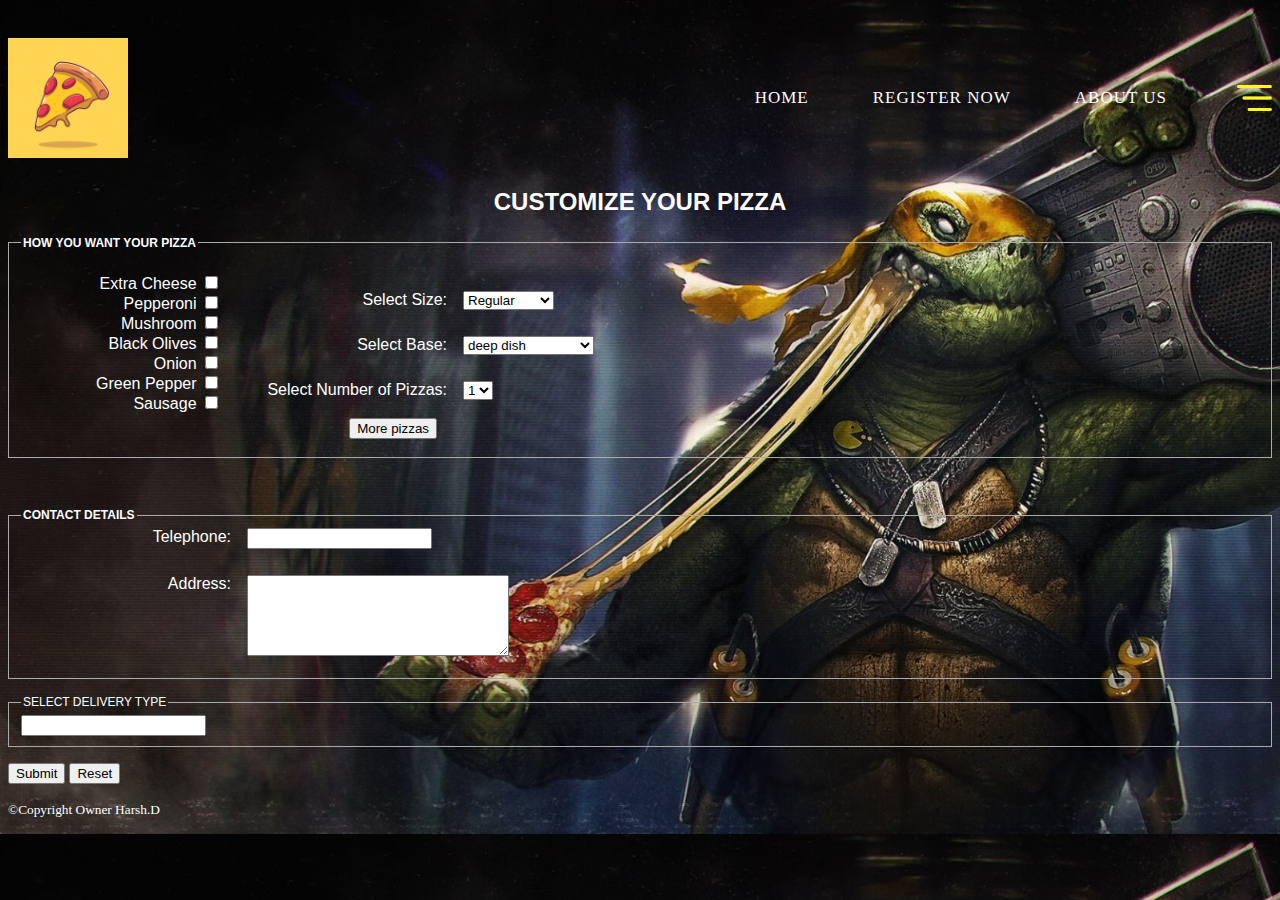
<file: Customizeorder.html>
<!DOCTYPE html>
<html>

<head>
  <meta charset="utf-8">
  <meta name="viewport" content="width=device-width">
  <title>
    Customize Pizza
  </title>
  <link rel="Stylesheet" href="/style5.css">
  <link rel="icon" href="/images/title-icon.png">
</head>

<body>
  <div class="container">
    <nav>
      <img src="/images/pizza-icon.jpg" class="logo">
      <ul>

        <li><a href="/index.html">HOME</a></li>
        <li><a href="/register.html" target="_blank">REGISTER NOW</a></li>
        <li><a href="/index.html">ABOUT US</a></li>
      </ul>
      <img src="images/menu.png" class="menu-icon">
    </nav>
  </div>
  <main>
    <div class="form">
      <center>
        <h2>CUSTOMIZE YOUR PIZZA</h2>
      </center>
      <form action="/orderconfirmed.html" autocomplete="on" method="get">
        <input type="hidden" name="form_sent" value="1" />
        <fieldset>
          <legend><b>How you want your Pizza</b></legend>
          <br>
          <div class="topings">
            <lable for="EC">Extra Cheese</lable>
            <input type="checkbox" id="EC" name="EC">
            <br>
            <lable for="PP">Pepperoni</lable>
            <input type="checkbox" id="PP" name="PP" value="PP">
            <br>
            <lable for="MU">Mushroom</lable>
            <input type="checkbox" id="MU" name="MU" value="Mushroom"><br>
            <lable for="BC">Black Olives</lable>
            <input type="checkbox" id="BC" name="BC" value="Black Olives"><br>
            <lable for="ON">Onion</lable>
            <input type="checkbox" id="ON" name="ON" value="Onion"><br>
            <lable for="GP">Green Pepper</lable>
            <input type="checkbox" id="GP" name="GP" value="Green Pepper"><br>
            <lable for="SA">Sausage</lable>
            <input type="checkbox" id="SA" name="SA" value="Sausage"><br>
          </div>
          <br>
          <div>
            <label for="size">Select Size:</label>
            <select id="size" name="size">
              <option value="R">Regular</option>
              <option value="M">Medium</option>
              <option value="L">Large</option>
              <option value="XL">Extra Large</option>
            </select>
          </div>
          <br>
          <div class="base">
            <label for="base"> Select Base: </label>
            <select id="base" name="base">
              <option value="thin" selected>deep dish</option>
              <option value="NH">New Hand Tossed</option>
              <option value="CB">Cheese Brust</option>
              <option value="FPP">Fresh Pan Pizza</option>
            </select>
          </div>
          <br>
          <div>
            <label for="nopizzas"> Select Number of Pizzas: </label>
            <select id="noofpizza" name="noofpizza">
              <option value="One" selected>1</option>
              <option value="Tow">2</option>
              <option value="Three">3</option>
              <option value="Four">4</option>
              <option value="Five">5</option>
              <option value="Six">6</option>
              <option value="Seven">7</option>
            </select>
            <br>
            <br>
            <div class="button">
              <button type="button" onclick="alert('Sorry your nearby center does not provide this services')">More
                pizzas</button>
            </div>
          </div>
          <br>
        </fieldset>
    </div>
    <br>
    <fieldset>
      <legend><b>Contact Details</b></legend>
      <div>
        <label for="telephone">Telephone:</label>
        <input type="tel" id="telephone" name="telephone" maxlength="14" required />
      </div>
      <br>
      <div>
        <label for="address">Address:</label>
        <textarea id="address" name="message" rows="5" cols="30" maxlenght="70" required>
          </textarea>
      </div>
    </fieldset>
    <div>
      <fieldset>
        <legend>Select Delivery Type</legend>
        <input list="yes_or_no" name="yes_or_no">
        <datalist id="yes_or_no">
          <option value="Delivery">
          <option value="Takeout">
        </datalist>
      </fieldset>
    </div>
    <input type="submit" id="Submit" name="Submit">
    <input type="reset" id="Reset" name="Reset">
    </div>


    </form>
  </main>
  <footer>
    <p><small>©Copyright Owner Harsh.D</small></p>
  </footer>
</body>

</html>
</file>
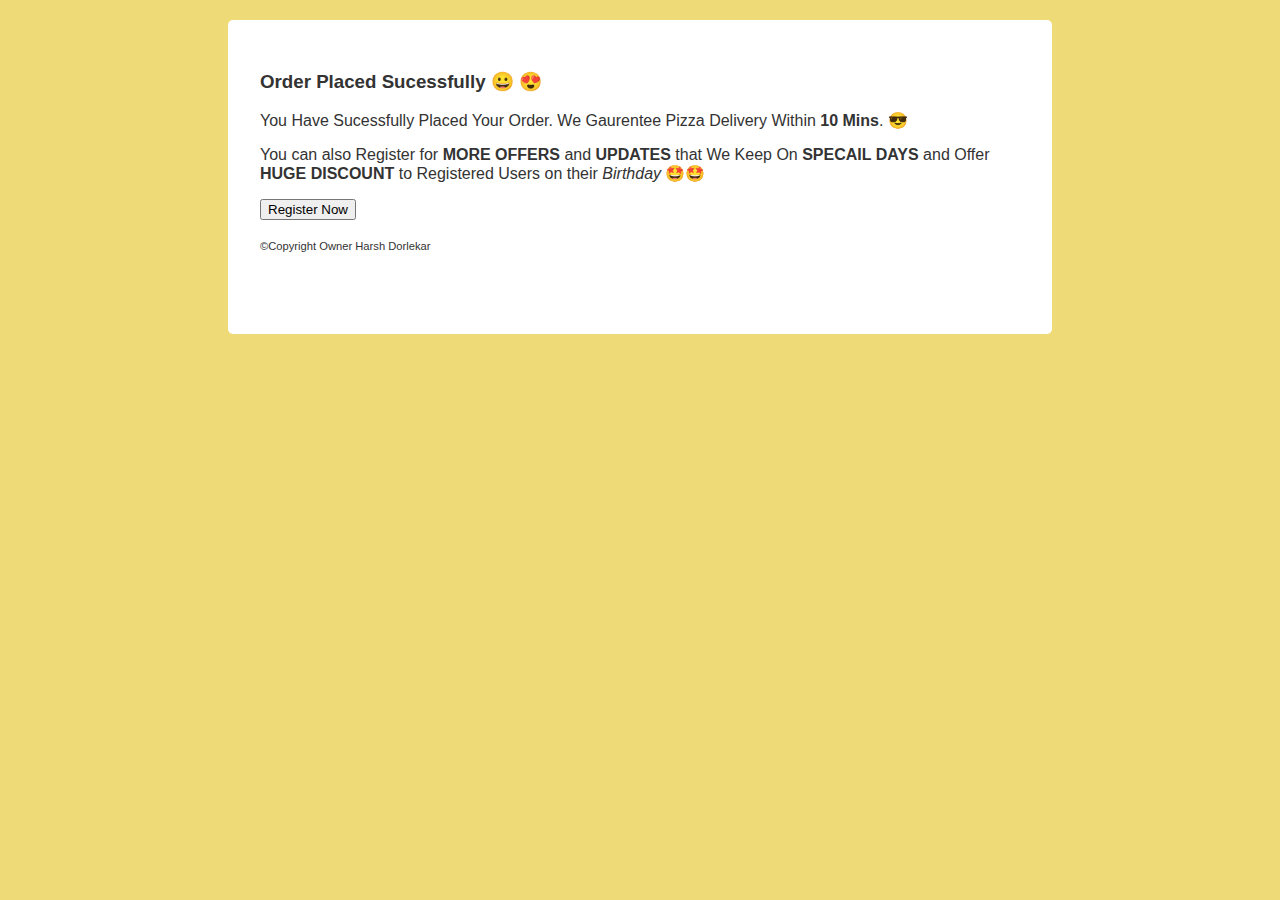
<file: orderconfirmed.html>
<!DOCTYPE html>
<html lang="en">

<head>
  <meta charset="utf-8">
  <meta name="viewport" content="width=device-width">
  <title>
    Order Confirmed
  </title>
  <link rel="stylesheet" href="/style4.css" type="text/css" />
  <link rel="icon" href="/images/title-icon.png">
</head>
<body>
    <main>			
				<h3>Order Placed Sucessfully &#128512; &#128525;</h3>
    <p>You Have Sucessfully Placed Your Order. We Gaurentee Pizza Delivery Within<b> 10 Mins</b>. &#128526;</p>
    <p>You can also Register for <b>MORE OFFERS</b> and <b> UPDATES </b>that We Keep On <b>SPECAIL DAYS</b> and Offer <b>HUGE DISCOUNT</b> to Registered Users on their <i>Birthday </i>&#129321;&#129321;</p>


      <?php
$basee=$_GET["base"];
if($basee=="thin"){
  $basee=22*0.18+22;
}else if($basee=="NH");{
  $basee=20;
}

echo("You have slected".$basee);







$delvi=$_GET["yes_or_no"];
if($delvi=="Delivery"){
  $delvi=7;
}else if($delvi=="Takeout"){
  $delvi=0;
}

echo("If you have selcted Delivery option please pay ".$delvi);

?>


      <div class="button">
            <a href="/register.html">
              <input type="button" value="Register Now">
            </a>
      </div>
      
        <footer>
            <p><small>©Copyright Owner Harsh Dorlekar</small></p>
        </footer>
	</body>
</html>
</file>
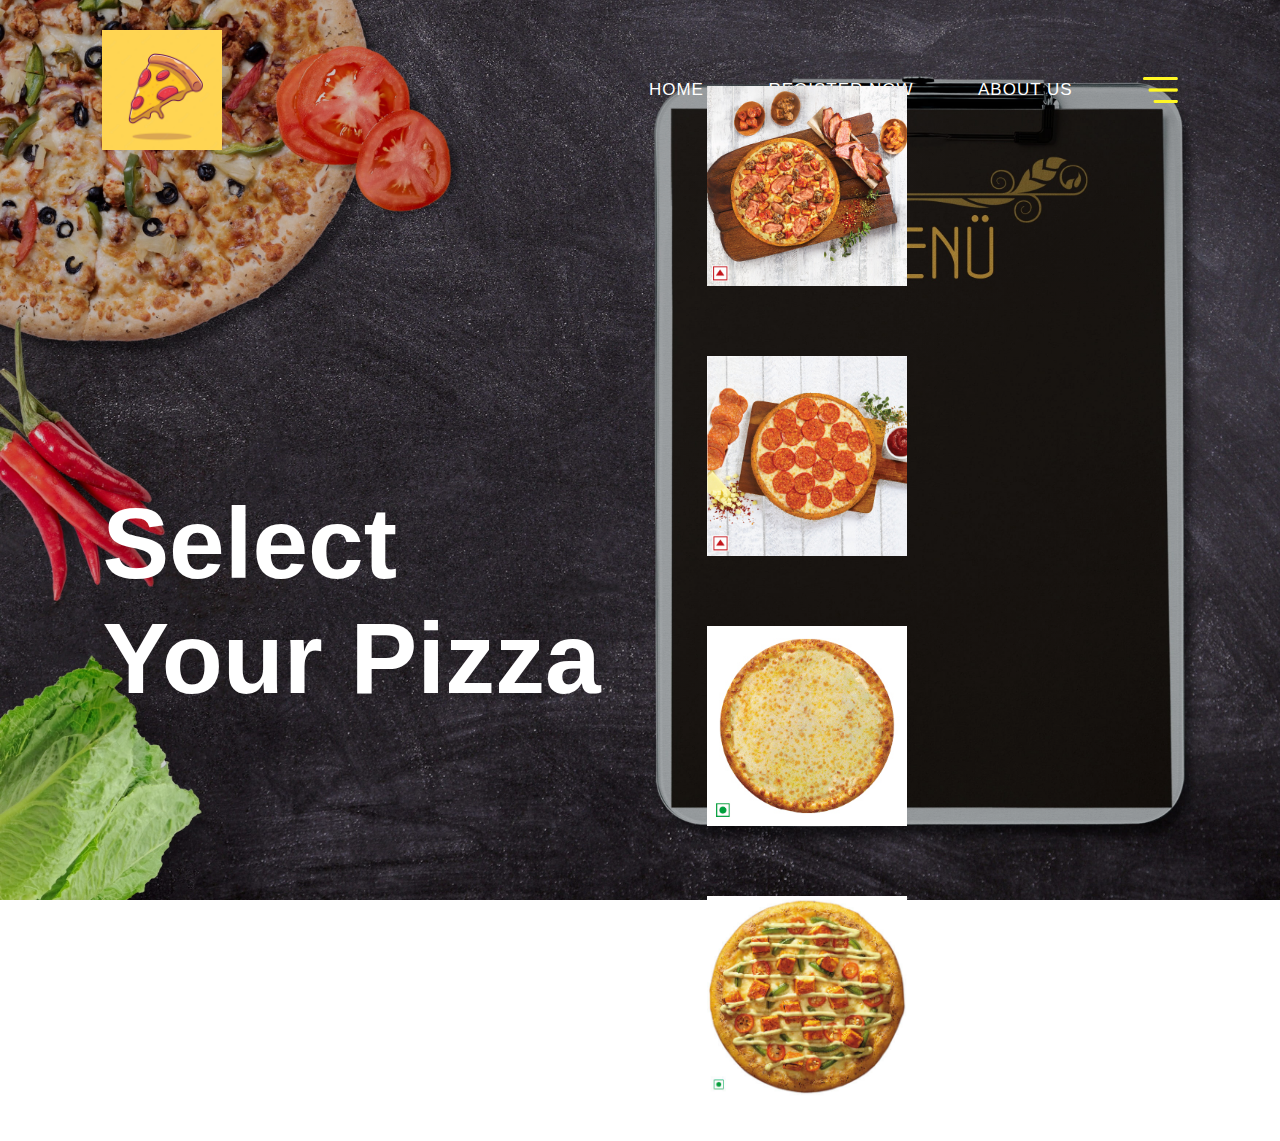
<file: Ordernow.html>
<!DOCTYPE html>

<head>
  <title>
    Select your Pizza
  </title>
  <link rel="icon" href="/images/title-icon.png">
  <link rel="stylesheet" href="/style3.css">
  <link href="https://fonts.googleapis.com/css2?family=Roboto:wght@400;700&display=swap">
</head>

<body>
  <main>
    <div class="container">
      <nav>
        <img src="/images/pizza-icon.jpg" class="logo">
        <ul>

          <li><a href="/index.html">HOME</a></li>
          <li><a href="/register.html" target="_blank">REGISTER NOW</a></li>
          <li><a href="/index.html">ABOUT US</a></li>
        </ul>
        <img src="images/menu.png" class="menu-icon">
      </nav>

      <div class="row">
        <div class="col">
          <h1>Select Your Pizza</h1>
        </div>
        <div class="col">
          <div class="image image1">
            <a target="_blank" href="/Customizeorder.html" >
            <img src="/images/Chicken Dominator pizza.png" alt="Chicken Dominator Pizza" width="200" height="200">
            </a>
          </div>
          <div class="image image2">
            <a target="_blank" href="/Customizeorder.html">
              <img src="/images/CHICKEN PAPARONI PIZZA.png" alt="Chicken Paparoni Pizza" width="200" height="200">
            </a>
          </div>
          <div class="image image3">
            <a target="_blank" href="/Customizeorder.html">
              <img src="/images/Margherit.jpg" alt="Margherit Pizza" width="200" height="200">
            </a>
          </div>
          <div class="image image4">
            <a target="_blank" href="/Customizeorder.html">
              <img src="/images/IndianTandooriPaneer.jpg" alt="Indian Tandoori Paneer Pizza" width="200" height="200">
            </a>
          </div>
        </div>
      </div>
    </div>
  </main>
</body>

</html>
</file>
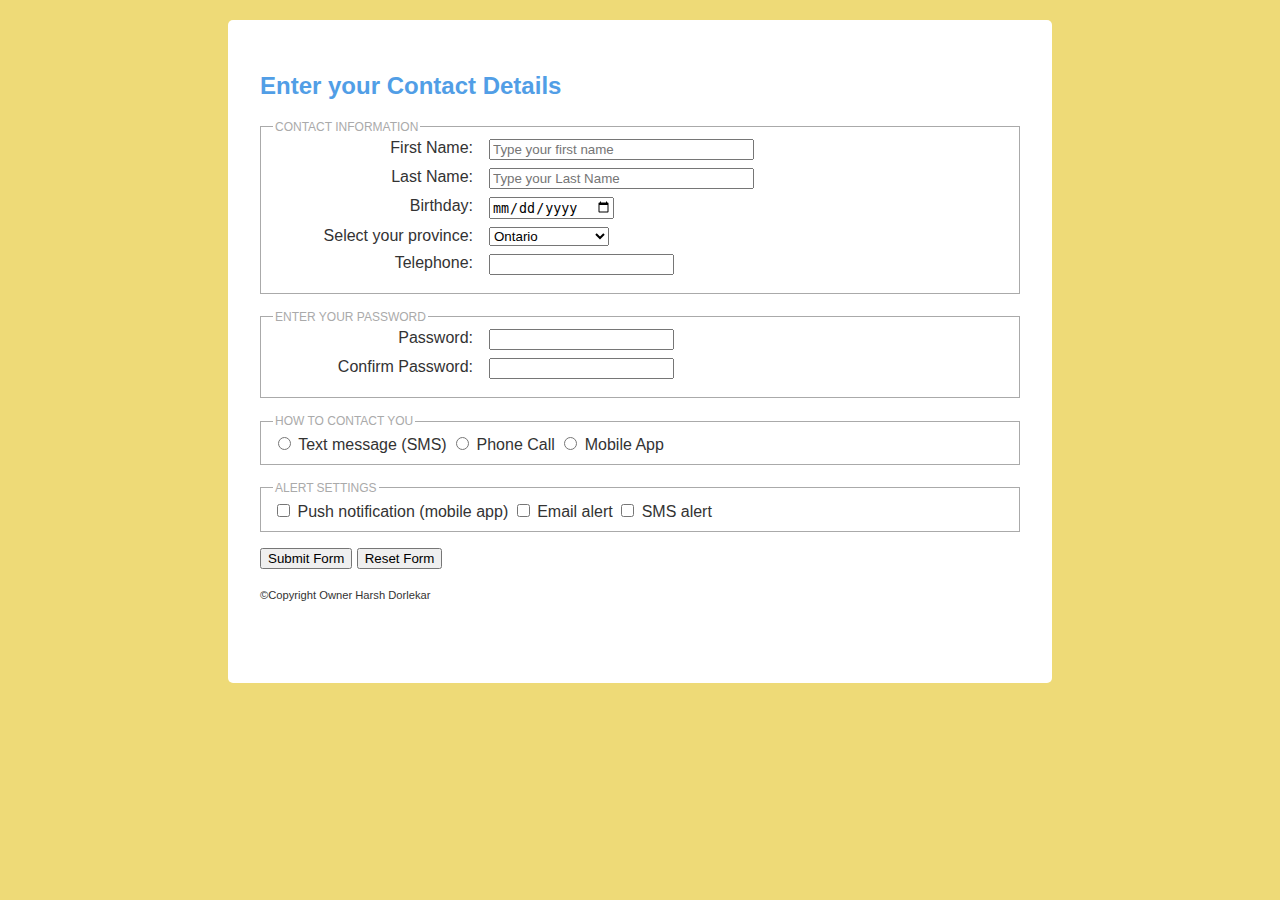
<file: register.html>
<!DOCTYPE html>
<html lang="en">

<head>
  <meta charset="utf-8">
  <meta name="viewport" content="width=device-width">
  <title>
    Register
  </title>
  <link rel="stylesheet" href="/style4.css" type="text/css" />
  <link rel="icon" href="/images/title-icon.png">
</head>

<body>
  <main>
    <h2>Enter your Contact Details </h2>
    <form id="contact_info" action="/registercomplete.html" method="post" />
    <input type="hidden" name="form_sent" value="1" />
    <fieldset>
      <legend>Contact Information</legend>
      <div>
        <label for="fName">First Name:</label>
        <input type="text" id="fName" name="first" size="30" maxlength="50" placeholder="Type your first name"
          required />
      </div>
      <div>
        <label for="lName">Last Name:</label>
        <input type="text" id="lName" name="last" size="30" maxlength="50" placeholder="Type your Last Name" required />
      </div>
      <div>
        <label for="birthday">Birthday:</label>
        <input type="date" id="birthday" name="birthday">
      </div>
      <div>
        <label for="province"> Select your province: </label>
        <select id="province" name="province">
          <option value="ON" selected>Ontario</option>
          <option value="AB">Alberta</option>
          <option value="BC">British Columbai</option>
          <option value="SK">Sasketchawan</option>
        </select>
      </div>
      <div>
        <label for="telephone">Telephone:</label>
        <input type="tel" id="telephone" name="telephone" maxlength="14" />
      </div>
      <div>

      </div>
    </fieldset>
    <fieldset>
      <legend>Enter your password</legend>
      <div>
        <label for="password">Password:</label>
        <input type="password" id="password" name="password" required />
      </div>
      <div>
        <label for="password">Confirm Password:</label>
        <input type="password" id="cpassword" name="cpassword" required />
      </div>

    </fieldset>
    <fieldset>
      <legend>
        </leg>How to contact You</legend>
      <input type="radio" name="hcy" id="sms" value="sms" />
      <label for="sms">Text message (SMS)</label>
      <input type="radio" name="hcy" id="phone" value="phone" />
      <label for="call">Phone Call</label>
      <input type="radio" name="hcy" id="mobile app" value="mobile app" />
      <label for="mobile app">Mobile App</label>
    </fieldset>
    <fieldset>
      <legend>Alert Settings</legend>
      <input type="checkbox" name="alert[]" id="alert1" value="push" />
      <label for="alert1">Push notification (mobile app)</label>
      <input type="checkbox" name="alert[]" id="alert2" value="email" />
      <label for="alert2">Email alert</label>
      <input type="checkbox" name="alert[]" id="alert3" value="SMS alert" />
      <label for="alert3">SMS alert</label>
    </fieldset>

    </fieldset>
    <input type="submit" value="Submit Form" />
    <input type="reset" value="Reset Form" />

    </form>
  </main>
  <footer>
    <p><small>©Copyright Owner Harsh Dorlekar</small></p>
  </footer>
</body>

</html>
</file>
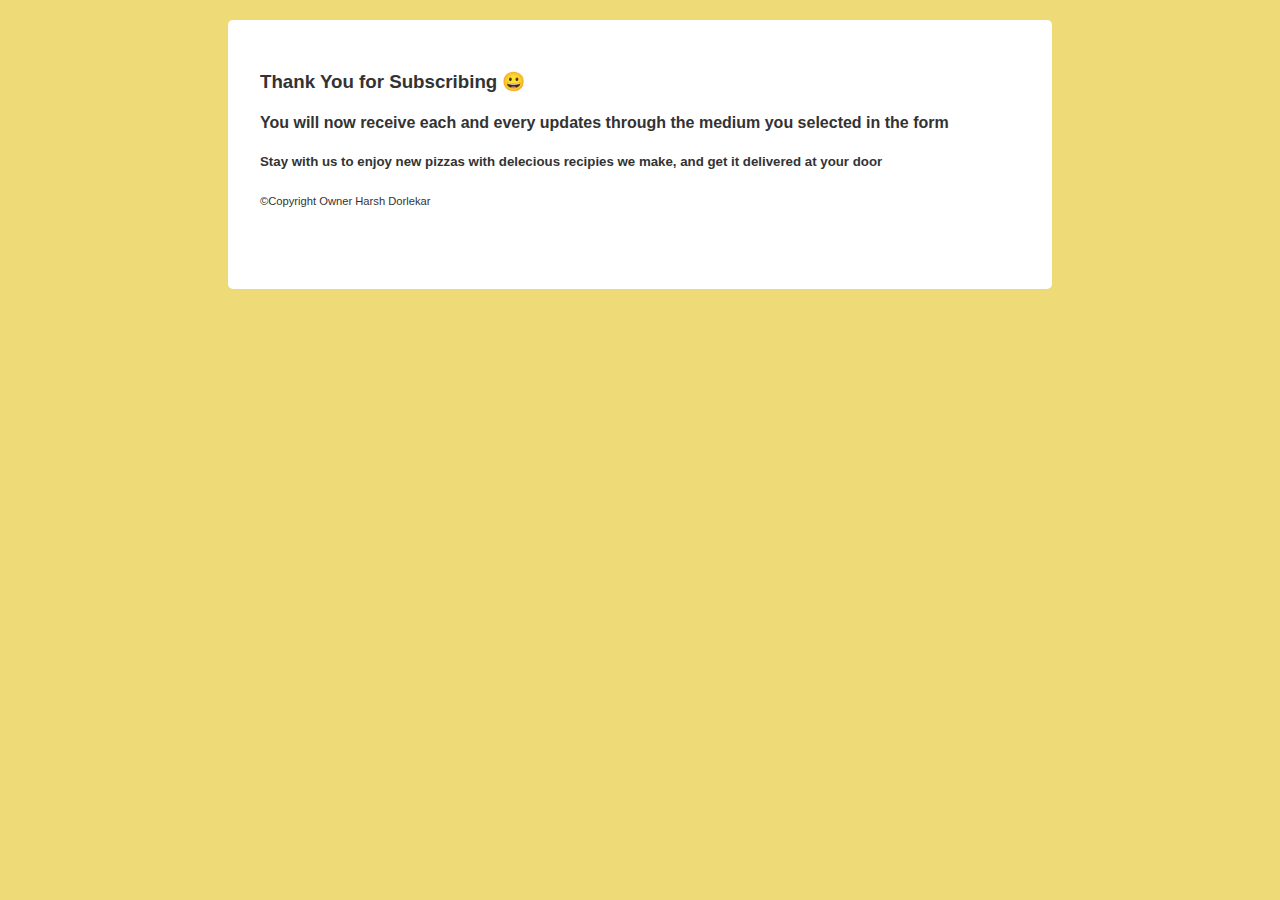
<file: registercomplete.html>
<!DOCTYPE html>
<html lang="en">

<head>
  <meta charset="utf-8">
  <meta name="viewport" content="width=device-width">
  <title>
    Register
  </title>
  <link rel="stylesheet" href="/style4.css" type="text/css" />
  <link rel="icon" href="/images/title-icon.png">
</head>
<body>
  <main>
			
				<h3>Thank You for Subscribing &#128512;</h3>
    <h4>You will now receive each and every updates through the medium you selected in the form </h4>
    <h5>Stay with us to enjoy new pizzas with delecious recipies we make, and get it delivered at your door </h5>
        <footer>
    <p><small>©Copyright Owner Harsh Dorlekar</small></p>
  </footer>
</html>
</file>
<file: style5.css>
html{
  background-image: url(/images/Registerwallpaper34.jpg);
    background-position: center;
    background-size: cover;
}
container{
    margin: 0%;
    padding: 0%;
    box-sizing: border-box;
    font-family: 'poppins', sans-serif;
}
.header{
    width: 100%;
    height: 100vh;
    background: #020412;
    color: #0b0a0a;
    padding: 0 8.5%;
    position: relative;

}
nav{
    display: flex;
    width: 100%;
    align-items: center;
    flex-wrap: wrap;
    padding: 30px 0 10px ;

}
.logo{
    width: 120px;
    cursor: pointer;

}
.menu-icon{
    width: 35px;
    cursor: pointer;

}
nav ul{
    flex: 1;
    text-align: right;
    padding-right: 40px;

}
nav ul li{
    display: inline-block;
    list-style: none;
    margin: 10px 30px;

}
nav ul li a{
    color: white;
    text-decoration: none;
    letter-spacing: 1px;
    font-size: 17px;
}
nav ul li a:hover{
    color: yellow;

}
h2{
  color: white;
  font-family: 'poppins', sans-serif;
}
h2:hover{
  color: #6cd97e;
}
fieldset {
	border: 1px solid #AAA;
	margin: 1em 0;
}
legend {
	font-size: 75%;
	text-transform: uppercase;
	color: white;
  font-family: 'poppins', sans-serif;
}
fieldset div {
	margin-bottom: 0.5em;
}
div label {
	display: block;
	width: 210px;
	float: left;
	text-align: right;
	padding-right: 1em;
  font-family: 'Russo One', sans-serif;
  color: white;
}
legend{
  font-family: 'Russo One', sans-serif;
}
.topings{
  display: block;
	width: 200px;
	float: left;
	text-align: right;
	padding-right: 1em;
  font-family: 'Russo One', sans-serif;
  color: white;
}
.button{
  display: block;
	width: 200px;
	float: left;
	text-align: right;
	padding-right: 1em;
  font-family: 'Russo One', sans-serif;
}
p{
  color: white;
}
</file>
<file: style4.css>
html {
	background-color: #eeda77;
}
body {
	font-size: 100%;
	font-family: "Lucida Grande", Arial, sans-serif;
	color: #333;
	width: 760px;
	background-color: #FFF;
	margin: 20px auto;
	padding: 2em 2em 4em 2em;
	border-radius: 5px;
}
h1 {
	text-indent: -9999px;
	margin-top: 0;
	width: 200px;
	height: 50px;
}
h2 {
	color: #519ee6;
}
fieldset {
	border: 1px solid #AAA;
	margin: 1em 0;
}
legend {
	font-size: 75%;
	text-transform: uppercase;
	color: #AAA;
}
fieldset div {
	margin-bottom: 0.5em;
}
div label {
	display: block;
	width: 200px;
	float: left;
	text-align: right;
	padding-right: 1em;
}
input[required] {

}
label.error {
	color: red;
	float: right;
}
label img {
	vertical-align: middle;
}
small {
	font-size: 70%;
}
</file>
<file: style3.css>
*{
    margin: 0;
    padding:0;
    font-family: 'Roboto', sans-serif;
}
.container{
    width: 100%;
    height: 100vh;
    background-image: linear-gradient(rgba(0, 0, 0, 0.211),rgba(0, 0, 0, 0.14)),url(/images/wallpaperflare.com_wallpaper\ \(6\).jpg);
    background-position: center;
    background-size: cover;
    padding-left: 8%;
    padding-right: 8%;
    box-sizing: border-box;
}
nav{
    display: flex;
    width: 100%;
    align-items: center;
    flex-wrap: wrap;
    padding: 30px 0 10px ;

}
.logo{
    width: 120px;
    cursor: pointer;

}
.menu-icon{
    width: 35px;
    cursor: pointer;

}
nav ul{
    flex: 1;
    text-align: right;
    padding-right: 40px;

}
nav ul li{
    display: inline-block;
    list-style: none;
    margin: 10px 30px;

}
nav ul li a{
    color: #fff;
    text-decoration: none;
    letter-spacing: 1px;
    font-size: 17px;
}
nav ul li a:hover{
    color: #fff724;

}
.row{
    display: flex;
    height: 98%;
    align-items: center;
}
.col{
    flex-basis: 50%;
}
h1{
    color: #fff;
    font-size: 100px;
}
h1:hover{
  color:yellow;
}

.image{
   width: 220px;
   height: 250px;
   display: inline-block;
   border-radius: 25px;
   padding: 15px 25px;
   box-sizing: border-box;
   cursor: pointer;
   margin: 10px 42px;
   background-position: center;
   background-size: cover;
   transition: transform 0.5;
}
</file>
